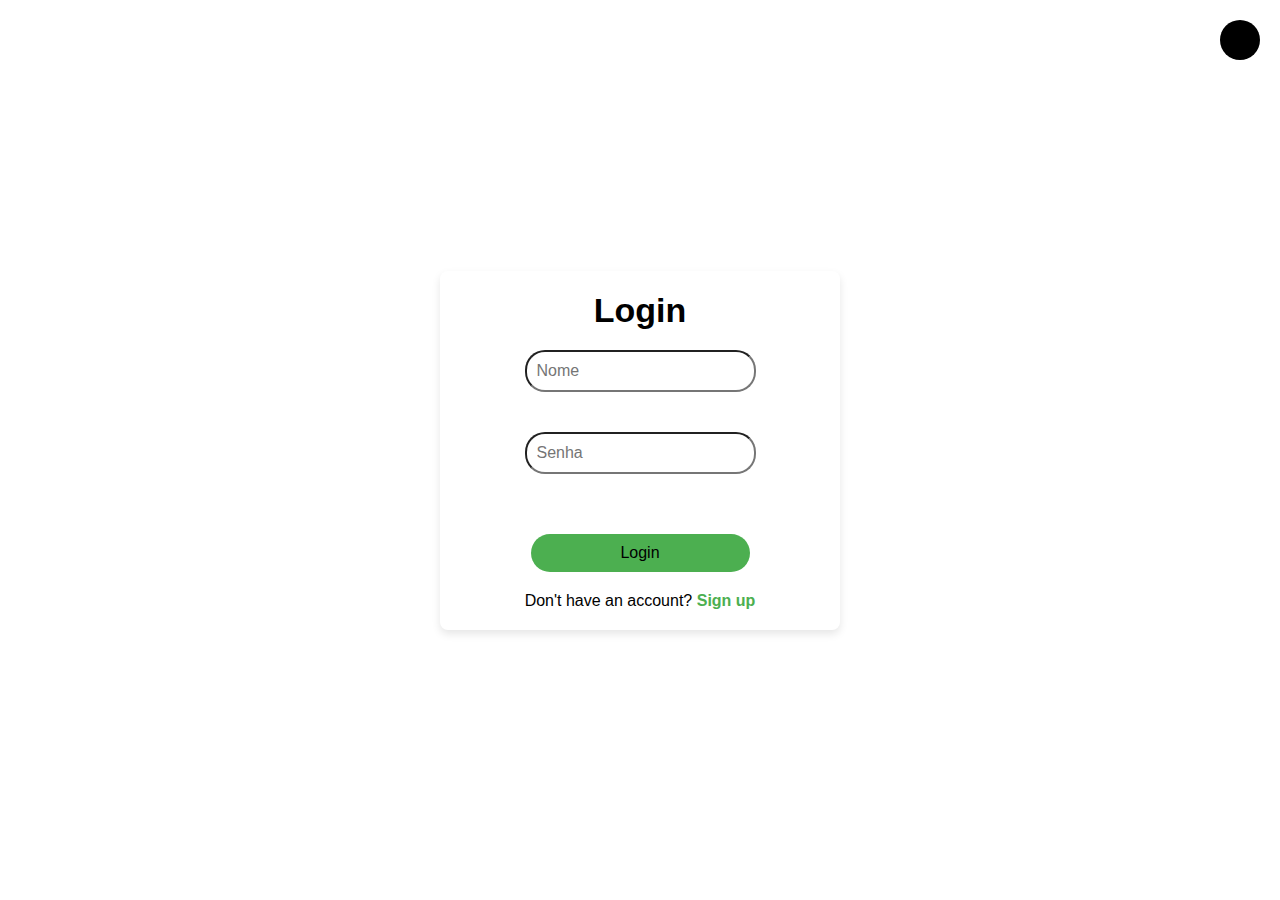
<file: frontend/index.html>
<!DOCTYPE html>
<html lang="en">
<head>
    <meta charset="UTF-8">
    <meta name="viewport" content="width=device-width, initial-scale=1.0">
    <link rel="stylesheet" href="./css/login.css">
    <title>Login</title>
</head>
<body class="light">
    <button class="switch-theme">
        
    </button>        
    <div class="box-container">
        <form action="">
            <h1>Login</h1>
            <div class="input-container">
                <input type="text" placeholder="Nome" id="username" name="username" required>
            </div>
            <div class="input-container">
                <input type="password" placeholder="Senha" id="password" name="password" required>
            </div>
            
        </form>
        <a href="pages/restaurante.html"><button class="button-login" type="submit">Login</button></a>
        <p>Don't have an account? <a href="./pages/cadastro.html">Sign up</a></p>
    </div>
    
</body>
<script src="js/darkMode.js"></script>
</html>
</file>
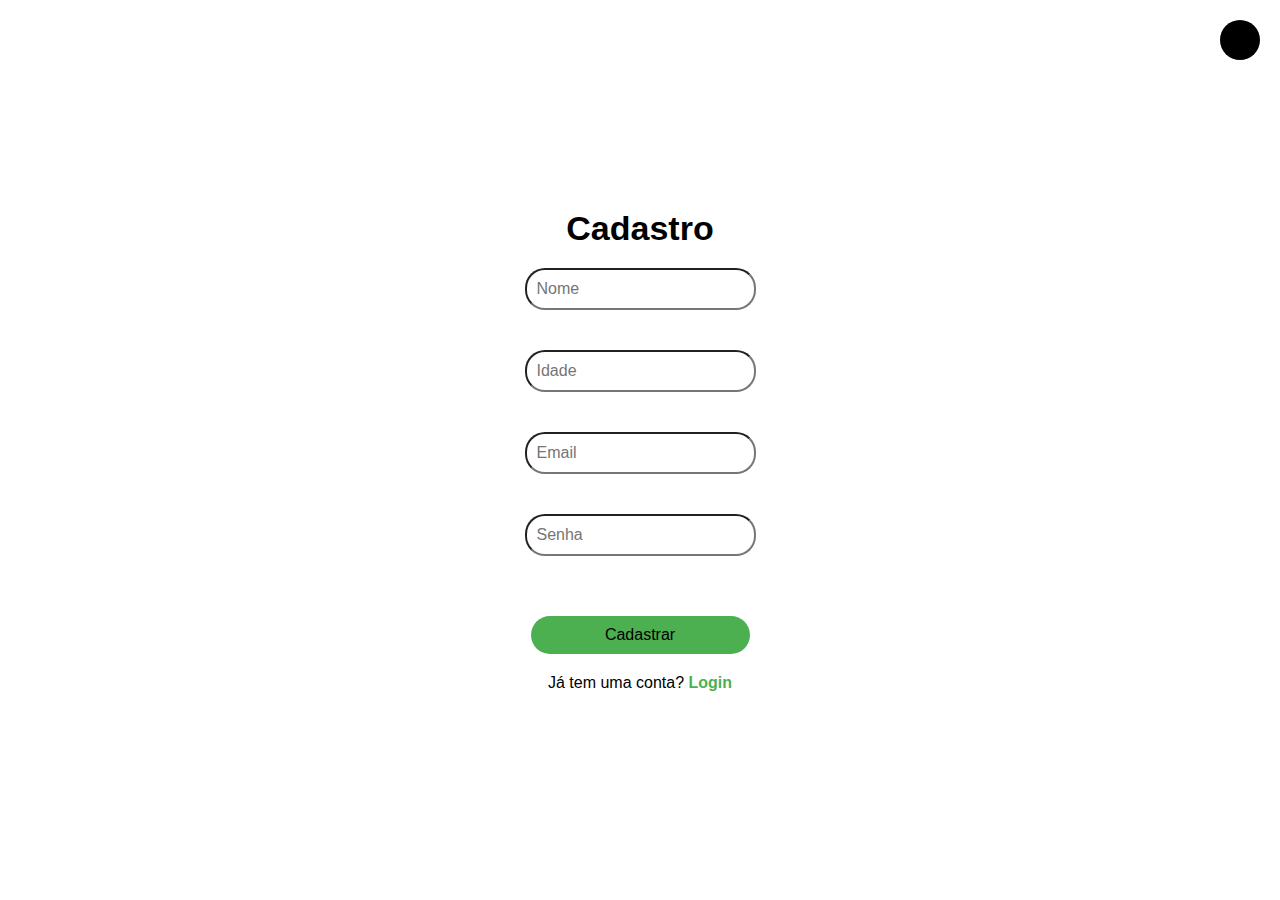
<file: frontend/cadastro.html>
<!DOCTYPE html>
<html lang="en">
<head>
    <meta charset="UTF-8">
    <meta name="viewport" content="width=device-width, initial-scale=1.0">
    <link rel="stylesheet" href="./css/login.css">
    <title>Cadastro</title>
</head>
<body class="light">
    <button class="switch-theme">
        
    </button>        
    <div class="box-cadastro-container">
        <form action="">
            <h1>Cadastro</h1>
            <div class="input-container">
                <input type="text" placeholder="Nome" id="username" name="username" required>
            </div>
            <div class="input-container">
                <input type="number" placeholder="Idade" id="age" name="age" required>
            </div>
            <div class="input-container">
                <input type="email" placeholder="Email" id="email" name="email" required>
            </div>
            <div class="input-container">
                <input type="password" placeholder="Senha" id="password" name="password" required>
            </div>
            <button class="button-login" type="submit">Cadastrar</button>
            <p>Já tem uma conta? <a href="index.html">Login</a></p>
        </form>
    </div>
</body>
<script src="js/darkMode.js"></script>

</html>
</file>
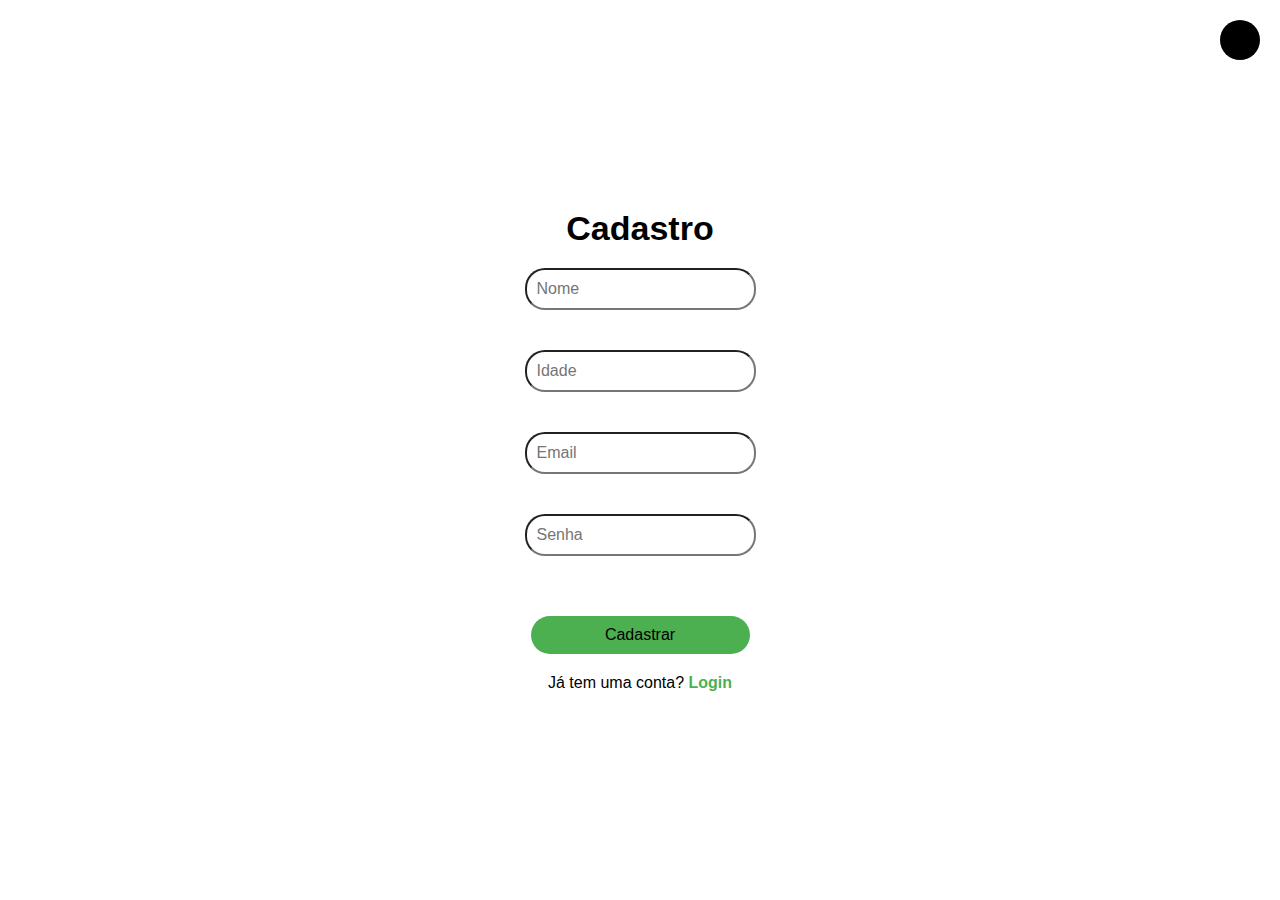
<file: frontend/pages/cadastro.html>
<!DOCTYPE html>
<html lang="en">
<head>
    <meta charset="UTF-8">
    <meta name="viewport" content="width=device-width, initial-scale=1.0">
    <link rel="stylesheet" href="../css/login.css">
    <title>Cadastro</title>
</head>
<body class="light">
    <button class="switch-theme">
        
    </button>        
    <div class="box-cadastro-container">
        <form action="">
            <h1>Cadastro</h1>
            <div class="input-container">
                <input type="text" placeholder="Nome" id="username" name="username" required>
            </div>
            <div class="input-container">
                <input type="number" placeholder="Idade" id="age" name="age" required>
            </div>
            <div class="input-container">
                <input type="email" placeholder="Email" id="email" name="email" required>
            </div>
            <div class="input-container">
                <input type="password" placeholder="Senha" id="password" name="password" required>
            </div>
            <button class="button-login" type="submit">Cadastrar</button>
            <p>Já tem uma conta? <a href="../index.html">Login</a></p>
        </form>
    </div>
</body>
<script src="../js/darkMode.js"></script>

</html>
</file>
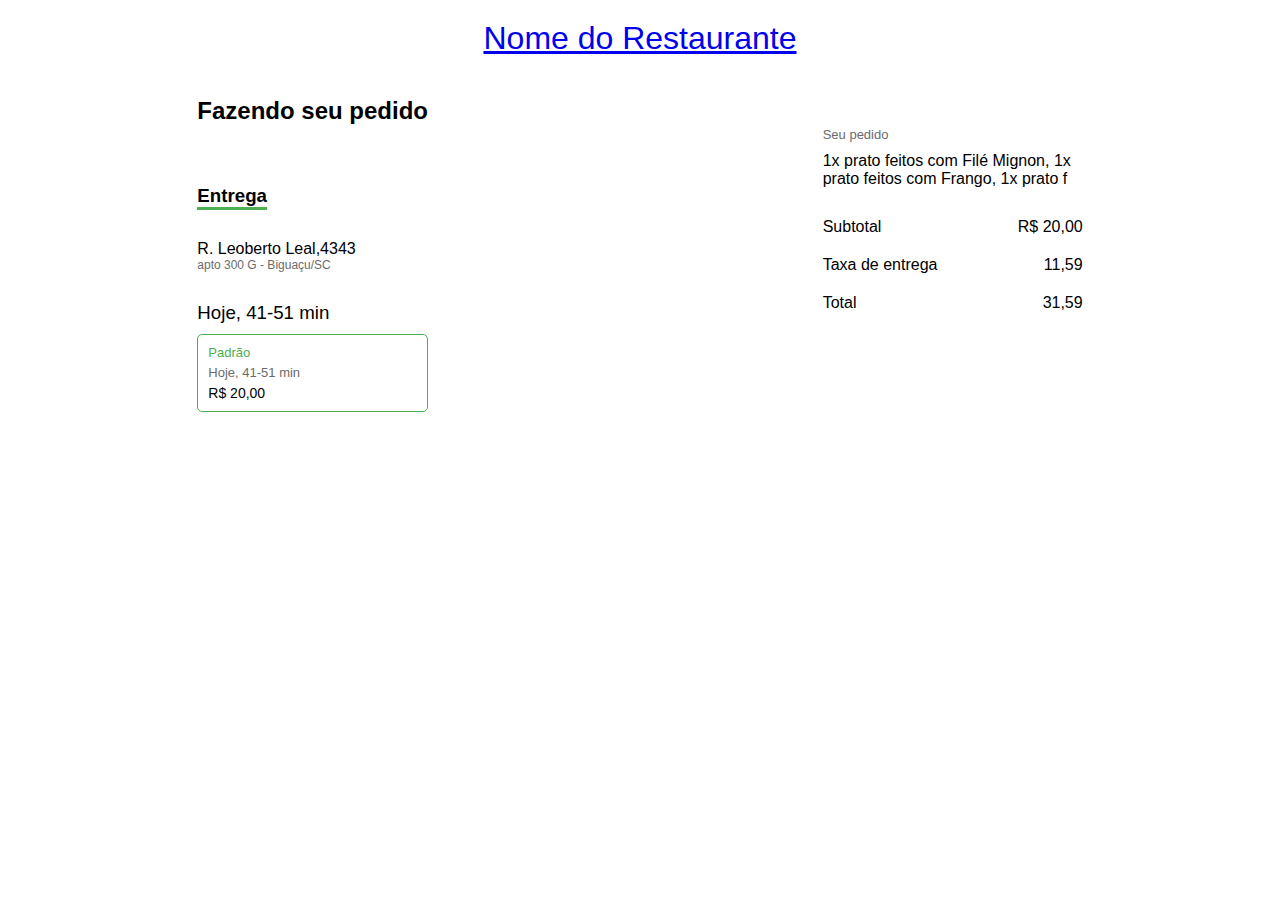
<file: frontend/pages/carrinho.html>
<!DOCTYPE html>
<html lang="en">
<head>
    <meta charset="UTF-8">
    <meta name="viewport" content="width=device-width, initial-scale=1.0">
    <link rel="stylesheet" href="../css/carrinho.css">
    <title>Carrinho</title>
</head>
<body>
    <a class="home" href="restaurante.html">
        <h1 class="name-carrinho">Nome do Restaurante</h1>
    </a>
    <div class="box-carrinho-container">
        <div class="carrinho-container">
            <h2>Fazendo seu pedido</h2>
            <div class="adress">
                <h3 class="entrega">Entrega</h3>
                <p class="street">R. Leoberto Leal,4343</p>
                <p class="city">apto 300 G - Biguaçu/SC</p>
            </div>
            <h3 class="time-to-delivery">
                Hoje, 41-51 min
            </h3>
            <div class="time-and-price">
                <p class="parttens">Padrão</p>
                <p class="delivery">Hoje, 41-51 min</p>
                <p class="price">R$ 20,00</p>
            </div>
        </div>
        <div class="pedido-container">
            <p class="your-pedido">
                Seu pedido
            </p>
            <p class="pedido">
                1x prato feitos com Filé Mignon, 1x prato feitos com Frango, 1x prato f
            </p>
            <div class="sub-price">
                <p>Subtotal</p>
                <p>R$ 20,00</p>
            </div>
            <div class="taxa-de-entrega">
                <p>Taxa de entrega</p>
                <p>11,59</p>
            </div>
            <div class="total">
                <p>Total</p>
                <p>31,59</p>
            </div>
        </div>
    </div>
    
</body>
</html>
</file>
<file: frontend/css/login.css>
* {
    box-sizing: border-box;
    margin: 0;
    padding: 0;
}
:root {
    --primary-color:#000000;
    --secondary-color:#4CAF50;
    --third-color:#ffffff;
    --background-color:#ffffff;
    
}

.dark-mode {
    --primary-color: #ffffff;
    --secondary-color: #4CAF50;
    --third-color: #000000;
    --background-color: linear-gradient(to left, #0a0716,
    /* Deep Violet */
    #000c19,
    /* Electric Blue */
    #002523,
    /* Teal Glow */
    #250025,
    /* Dark Magenta */
    #001c1c);
    background-size: 400% 100%;

}



body {
    font-family: 'Poppins', sans-serif;
    background: var(--background-color);
    background-size: 400% 100%;
    display: flex;
    justify-content: center;
    align-items: center;
    height: 100vh;
    width: 100vw;
    overflow: hidden;
}

.box-container {
    width: 100%;
    max-width: 400px;
    border-radius: 8px;
    box-shadow: 0 4px 8px rgba(0, 0, 0, 0.1);
    padding: 20px;
    display: flex;
    flex-direction: column;
    justify-content: center;
    align-items: center;
}
form {
    width: 100%;
    display: flex;
    flex-direction: column;
    align-items: center;
}
h1 {
    font-size: 34px;
    color: var(--primary-color);
    margin-bottom: 20px;
}
label {
    font-size: 24px;
    color: var(--primary-color);
    margin-bottom: 5px;
}
input {
    width: 100%;
    padding: 10px;
    border-radius: 20px;
    margin-bottom: 20px;
    font-size: 16px;
    outline: none;
}

.button-login {
    margin-top: 20px;
    width: 219px;
    padding: 10px;
    border-radius: 20px;
    background-color: #4CAF50;
    color: var(--primary-color);
    font-size: 16px;
    border: none;
    cursor: pointer;
    transition: background-color 0.3s ease;
}

p {
    font-size: 16px;
    color: var(--primary-color);
    margin-top: 20px;
}
a {
    color: #4CAF50;
    text-decoration: none;
    font-weight: bold;
}

.input-container {
    display: flex;
    flex-direction: column;
    margin-bottom: 20px;
}

.switch-theme {
    position: absolute;
    top: 20px;
    right: 20px;
    background-color: var(--primary-color);
    border: none;
    border-radius: 50%;
    width: 40px;
    height: 40px;
    cursor: pointer;
    color: var(--third-color);
    transition: background-color 0.3s ease;
}
</file>
<file: frontend/css/carrinho.css>
* {
    margin: 0;
    padding: 0;
    box-sizing: border-box;
}

:root {
    --primary-color:#000000;
    --secondary-color:#4CAF50;
    --third-color:#ffffff;
    --forth-color:rgb(107, 107, 107);
    --background-color:#ffffff;

    
}

body{
    font-family: Arial, sans-serif;
}
h1 {
    text-align: center;
    font-weight: 500;
    margin-top: 20px;
}

.box-carrinho-container {
    display: flex;
    justify-content: space-around;
    margin-top: 20px;
}

.carrinho-container {
    margin: 20px;
}

h2 {
    margin-bottom: 60px;
}

.entrega {
    margin-bottom: 30px;
    width: 70px;
    border-bottom: 3px solid var(--secondary-color);
}

.adress {
    margin-bottom: 20px;
}

.street {

}
.city {
    color: var(--forth-color);
    font-size: 12px;
    margin-bottom: 30px;
}

.time-to-delivery {
    font-weight: 500;
    margin-bottom: 10px;
}

.time-and-price {
    border: 1px solid var(--secondary-color);
    border-radius: 5px;
    padding: 10px;

    & .parttens {
        color: var(--secondary-color);
        font-size: 13px;
        margin-bottom: 5px;
    }
    & .delivery {
        color: var(--forth-color);
        font-size: 13px;
        margin-bottom: 5px;
    }
    & .price {
        font-weight: 100;
        font-size: 14px;
    }
}

.pedido-container {
    padding: 20px;
    width: 300px;
}
.your-pedido {
    margin-top: 30px;
    margin-bottom: 10px;
    color:var(--forth-color);
    font-size: 13px;
    font-weight: 100;
    width: 100vw;
}

.pedido {
    font-weight: 500;
    margin-bottom: 30px;
}

.sub-price {
    display: flex;
    justify-content: space-between;
    margin-bottom: 20px;
}

.taxa-de-entrega {
    display: flex;
    justify-content: space-between;
        margin-bottom: 20px;

}
.total {
    display: flex;
    justify-content: space-between;
        margin-bottom: 20px;

}


@media screen and (max-width: 768px) {
    .box-carrinho-container {
        flex-direction: column;
        
    }
    .pedido-container {
        width: 100vw;
    }
    
}
</file>
